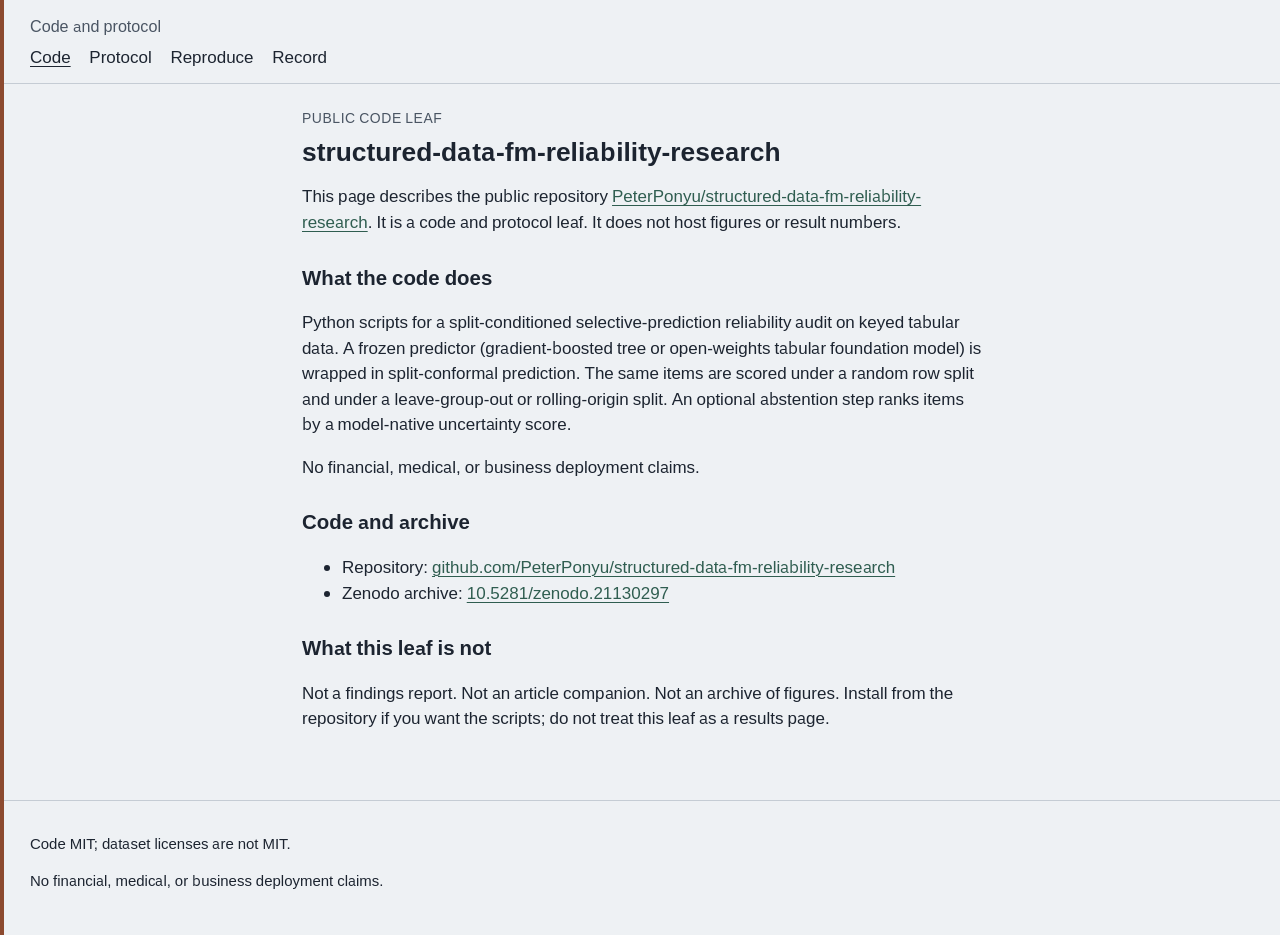
<file: docs/index.html>
<!DOCTYPE html>
<html lang="en">
<head>
  <meta charset="utf-8">
  <meta name="viewport" content="width=device-width, initial-scale=1">
  <title>structured-data-fm-reliability-research</title>
  <meta name="description" content="Code and protocol leaf for keyed tabular reliability scripts.">
  <meta name="robots" content="noindex, follow">
  <link rel="icon" href="favicon.svg" type="image/svg+xml">
  <link rel="stylesheet" href="css/portal.css">
</head>
<body data-site-binding="structure-code-protocol">
  <header class="site">
    <div class="wrap">
      <p class="brand">Code and protocol</p>
      <details class="nav-toggle">
        <summary>Menu</summary>
        <nav class="primary" aria-label="Sections"><a href="index.html" aria-current="page">Code</a><a href="protocol/index.html">Protocol</a><a href="reproduce/index.html">Reproduce</a><a href="cite/index.html">Record</a></nav>
      </details>
      <nav class="primary" aria-label="Primary"><a href="index.html" aria-current="page">Code</a><a href="protocol/index.html">Protocol</a><a href="reproduce/index.html">Reproduce</a><a href="cite/index.html">Record</a></nav>
    </div>
  </header>
  <main class="prose wrap">
<p class="kicker">Public code leaf</p>
<h1>structured-data-fm-reliability-research</h1>
<p>This page describes the public repository <a href="https://github.com/PeterPonyu/structured-data-fm-reliability-research">PeterPonyu/structured-data-fm-reliability-research</a>. It is a code and protocol leaf. It does not host figures or result numbers.</p>
<h2>What the code does</h2>
<p>Python scripts for a split-conditioned selective-prediction reliability audit on keyed tabular data. A frozen predictor (gradient-boosted tree or open-weights tabular foundation model) is wrapped in split-conformal prediction. The same items are scored under a random row split and under a leave-group-out or rolling-origin split. An optional abstention step ranks items by a model-native uncertainty score.</p>
<p>No financial, medical, or business deployment claims.</p>
<h2>Code and archive</h2>
<ul><li>Repository: <a href="https://github.com/PeterPonyu/structured-data-fm-reliability-research">github.com/PeterPonyu/structured-data-fm-reliability-research</a></li><li>Zenodo archive: <a href="https://doi.org/10.5281/zenodo.21130297">10.5281/zenodo.21130297</a></li></ul>
<h2>What this leaf is not</h2>
<p>Not a findings report. Not an article companion. Not an archive of figures. Install from the repository if you want the scripts; do not treat this leaf as a results page.</p>
  </main>
  <footer class="site">
    <div class="wrap">
      <p>Code MIT; dataset licenses are not MIT.</p>
      <p>No financial, medical, or business deployment claims.</p>
    </div>
  </footer>
  
</body>
</html>
</file>
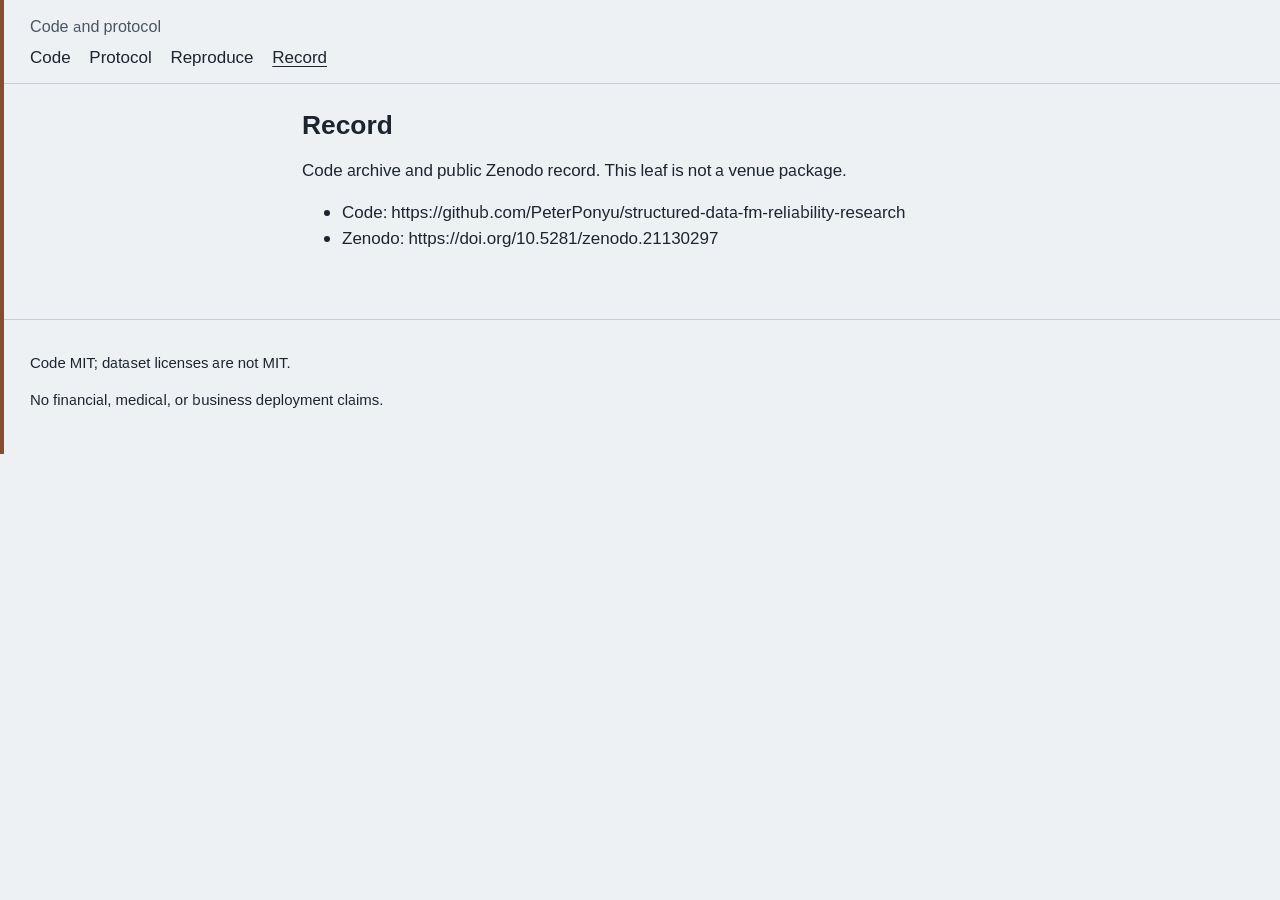
<file: docs/cite/index.html>
<!DOCTYPE html>
<html lang="en">
<head>
  <meta charset="utf-8">
  <meta name="viewport" content="width=device-width, initial-scale=1">
  <title>Record</title>
  <meta name="description" content="Code archive and Zenodo DOI.">
  <meta name="robots" content="noindex, follow">
  <link rel="icon" href="../favicon.svg" type="image/svg+xml">
  <link rel="stylesheet" href="../css/portal.css">
</head>
<body data-site-binding="structure-code-protocol">
  <header class="site">
    <div class="wrap">
      <p class="brand">Code and protocol</p>
      <details class="nav-toggle">
        <summary>Menu</summary>
        <nav class="primary" aria-label="Sections"><a href="../index.html">Code</a><a href="../protocol/index.html">Protocol</a><a href="../reproduce/index.html">Reproduce</a><a href="../cite/index.html" aria-current="page">Record</a></nav>
      </details>
      <nav class="primary" aria-label="Primary"><a href="../index.html">Code</a><a href="../protocol/index.html">Protocol</a><a href="../reproduce/index.html">Reproduce</a><a href="../cite/index.html" aria-current="page">Record</a></nav>
    </div>
  </header>
  <main class="prose wrap">
<h1>Record</h1>
<p>Code archive and public Zenodo record. This leaf is not a venue package.</p>
<ul><li>Code: https://github.com/PeterPonyu/structured-data-fm-reliability-research</li><li>Zenodo: https://doi.org/10.5281/zenodo.21130297</li></ul>
  </main>
  <footer class="site">
    <div class="wrap">
      <p>Code MIT; dataset licenses are not MIT.</p>
      <p>No financial, medical, or business deployment claims.</p>
    </div>
  </footer>
  
</body>
</html>
</file>
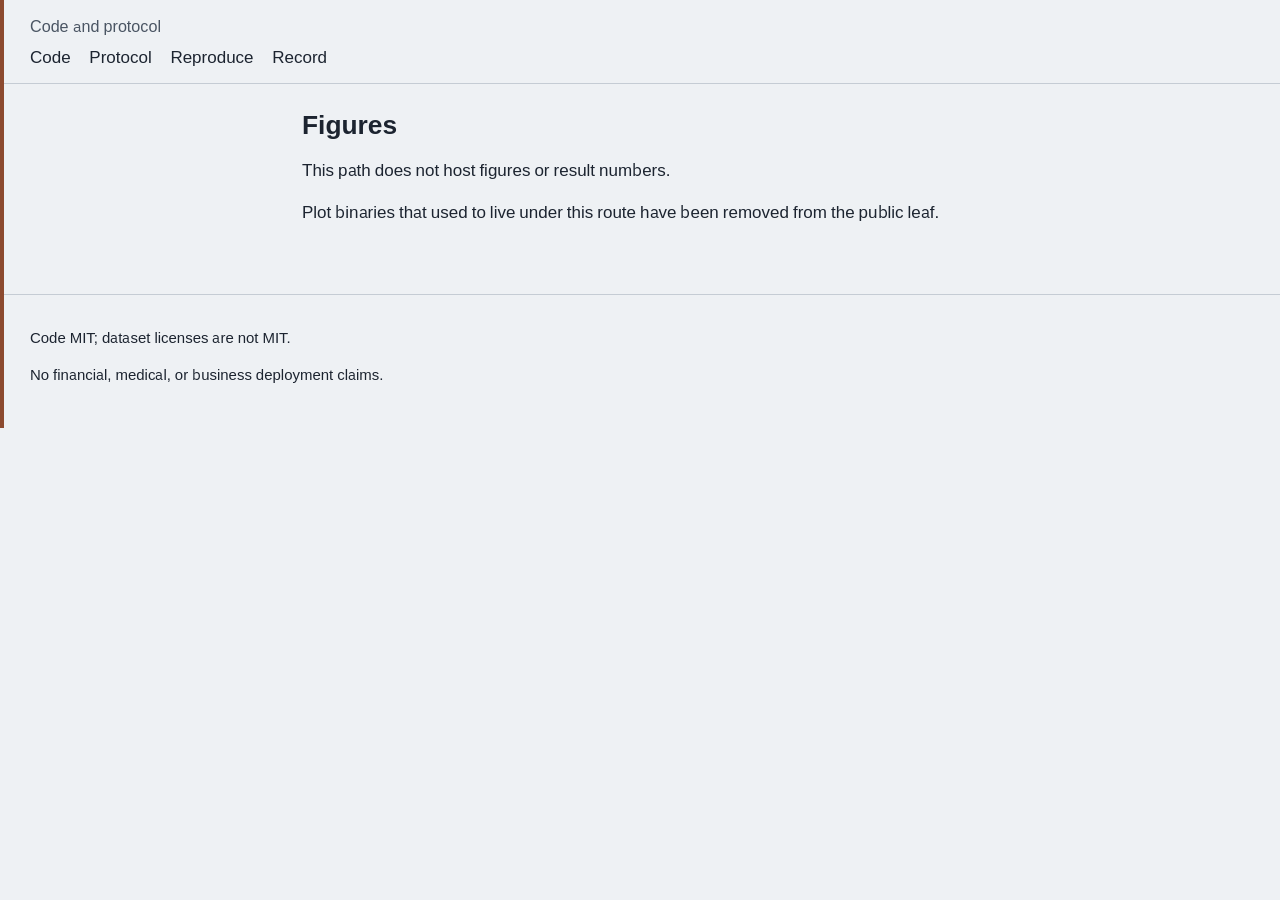
<file: docs/figures/index.html>
<!DOCTYPE html>
<html lang="en">
<head>
  <meta charset="utf-8">
  <meta name="viewport" content="width=device-width, initial-scale=1">
  <title>Figures</title>
  <meta name="description" content="This path does not host figures or result numbers.">
  <meta name="robots" content="noindex, follow">
  <link rel="icon" href="../favicon.svg" type="image/svg+xml">
  <link rel="stylesheet" href="../css/portal.css">
</head>
<body data-site-binding="structure-code-protocol">
  <header class="site">
    <div class="wrap">
      <p class="brand">Code and protocol</p>
      <details class="nav-toggle">
        <summary>Menu</summary>
        <nav class="primary" aria-label="Sections"><a href="../index.html">Code</a><a href="../protocol/index.html">Protocol</a><a href="../reproduce/index.html">Reproduce</a><a href="../cite/index.html">Record</a></nav>
      </details>
      <nav class="primary" aria-label="Primary"><a href="../index.html">Code</a><a href="../protocol/index.html">Protocol</a><a href="../reproduce/index.html">Reproduce</a><a href="../cite/index.html">Record</a></nav>
    </div>
  </header>
  <main class="prose wrap">
<h1>Figures</h1>
<p>This path does not host figures or result numbers.</p>
<p>Plot binaries that used to live under this route have been removed from the public leaf.</p>
  </main>
  <footer class="site">
    <div class="wrap">
      <p>Code MIT; dataset licenses are not MIT.</p>
      <p>No financial, medical, or business deployment claims.</p>
    </div>
  </footer>
  
</body>
</html>
</file>
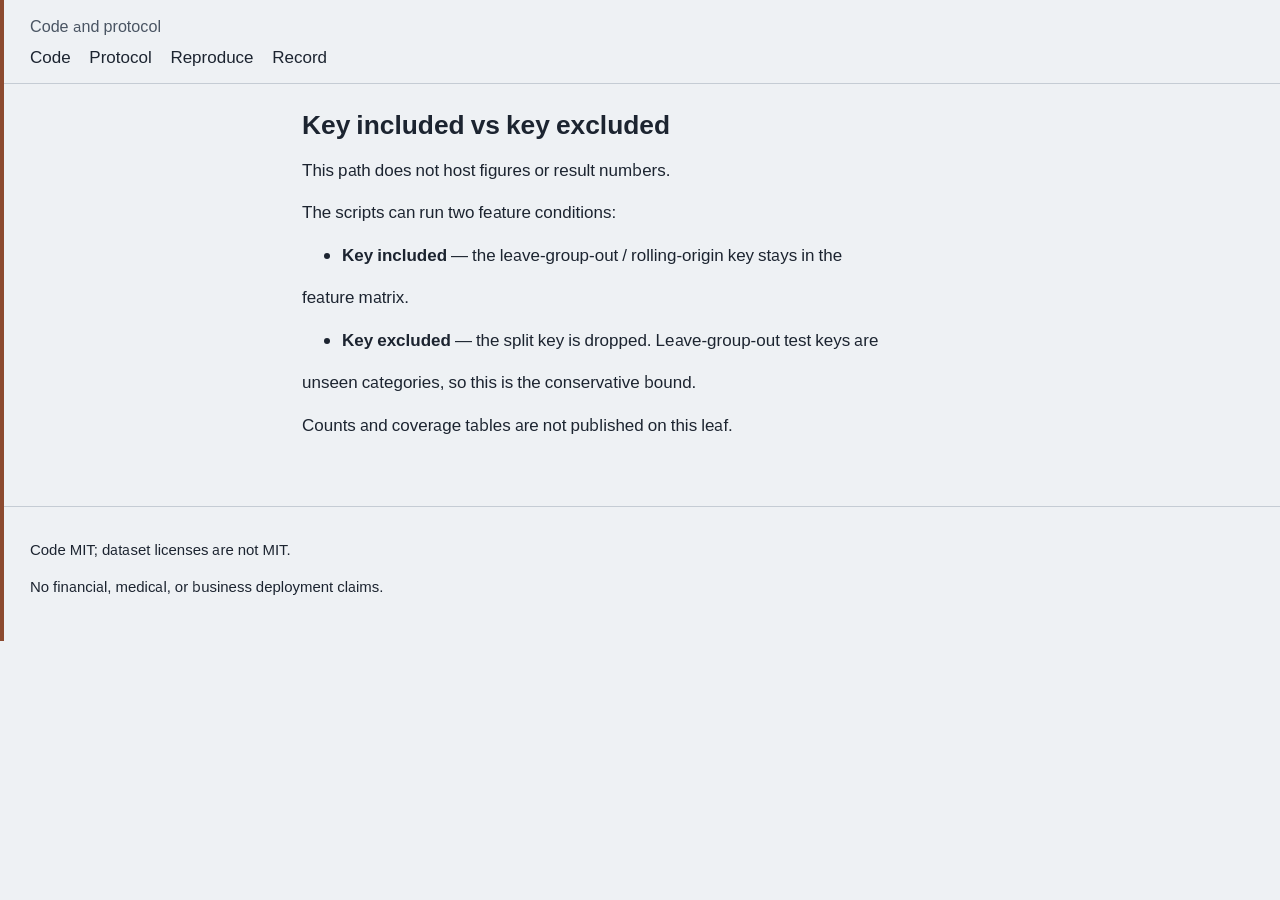
<file: docs/key/index.html>
<!DOCTYPE html>
<html lang="en">
<head>
  <meta charset="utf-8">
  <meta name="viewport" content="width=device-width, initial-scale=1">
  <title>Key included vs key excluded</title>
  <meta name="description" content="This path does not host figures or result numbers.">
  <meta name="robots" content="noindex, follow">
  <link rel="icon" href="../favicon.svg" type="image/svg+xml">
  <link rel="stylesheet" href="../css/portal.css">
</head>
<body data-site-binding="structure-code-protocol">
  <header class="site">
    <div class="wrap">
      <p class="brand">Code and protocol</p>
      <details class="nav-toggle">
        <summary>Menu</summary>
        <nav class="primary" aria-label="Sections"><a href="../index.html">Code</a><a href="../protocol/index.html">Protocol</a><a href="../reproduce/index.html">Reproduce</a><a href="../cite/index.html">Record</a></nav>
      </details>
      <nav class="primary" aria-label="Primary"><a href="../index.html">Code</a><a href="../protocol/index.html">Protocol</a><a href="../reproduce/index.html">Reproduce</a><a href="../cite/index.html">Record</a></nav>
    </div>
  </header>
  <main class="prose wrap">
<h1>Key included vs key excluded</h1>
<p>This path does not host figures or result numbers.</p>
<p>The scripts can run two feature conditions:</p>
<ul><li><strong>Key included</strong> — the leave-group-out / rolling-origin key stays in the</li></ul>
<p>  feature matrix.</p>
<ul><li><strong>Key excluded</strong> — the split key is dropped. Leave-group-out test keys are</li></ul>
<p>  unseen categories, so this is the conservative bound.</p>
<p>Counts and coverage tables are not published on this leaf.</p>
  </main>
  <footer class="site">
    <div class="wrap">
      <p>Code MIT; dataset licenses are not MIT.</p>
      <p>No financial, medical, or business deployment claims.</p>
    </div>
  </footer>
  
</body>
</html>
</file>
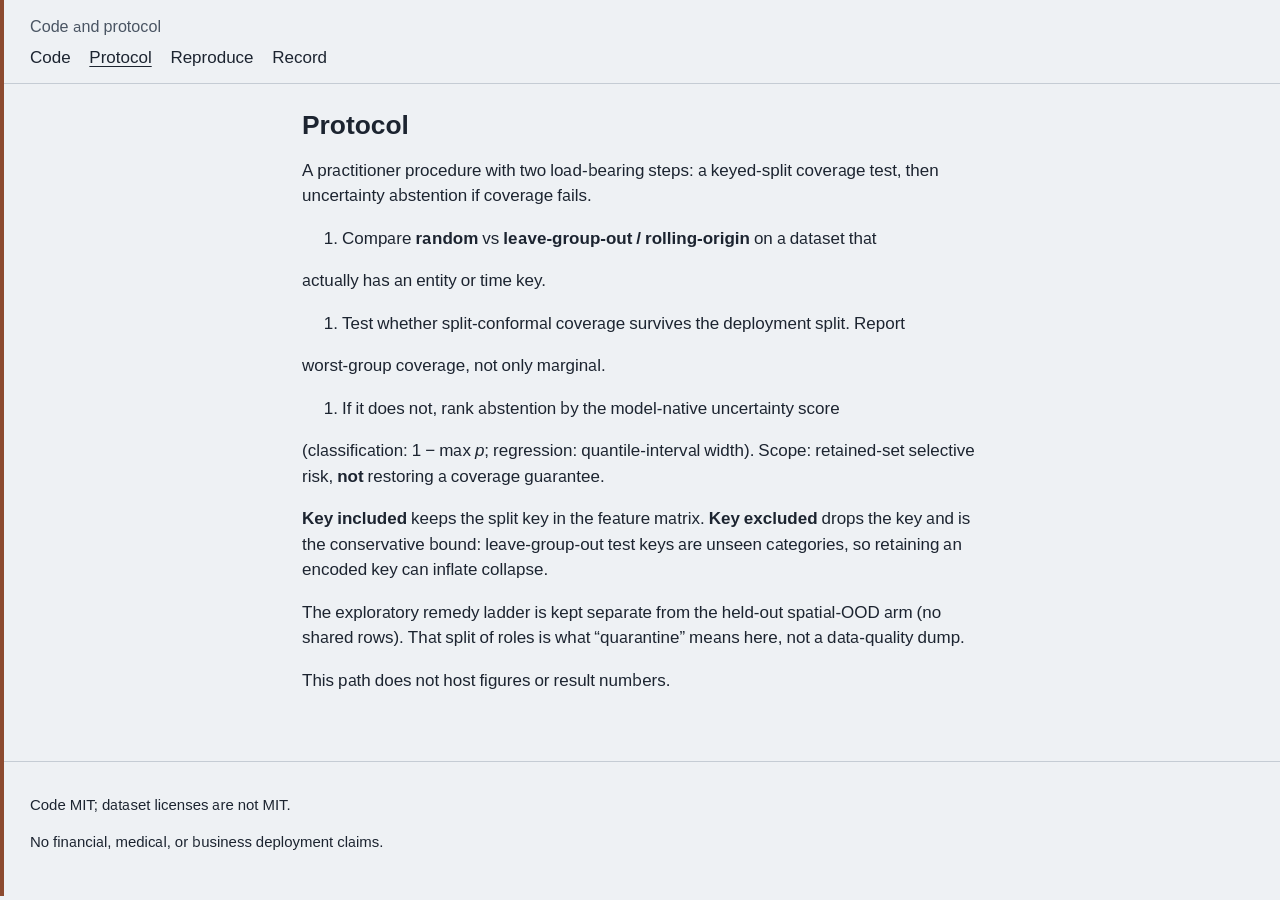
<file: docs/protocol/index.html>
<!DOCTYPE html>
<html lang="en">
<head>
  <meta charset="utf-8">
  <meta name="viewport" content="width=device-width, initial-scale=1">
  <title>Protocol</title>
  <meta name="description" content="Keyed-split coverage test and uncertainty abstention fallback.">
  <meta name="robots" content="noindex, follow">
  <link rel="icon" href="../favicon.svg" type="image/svg+xml">
  <link rel="stylesheet" href="../css/portal.css">
</head>
<body data-site-binding="structure-code-protocol">
  <header class="site">
    <div class="wrap">
      <p class="brand">Code and protocol</p>
      <details class="nav-toggle">
        <summary>Menu</summary>
        <nav class="primary" aria-label="Sections"><a href="../index.html">Code</a><a href="../protocol/index.html" aria-current="page">Protocol</a><a href="../reproduce/index.html">Reproduce</a><a href="../cite/index.html">Record</a></nav>
      </details>
      <nav class="primary" aria-label="Primary"><a href="../index.html">Code</a><a href="../protocol/index.html" aria-current="page">Protocol</a><a href="../reproduce/index.html">Reproduce</a><a href="../cite/index.html">Record</a></nav>
    </div>
  </header>
  <main class="prose wrap">
<h1>Protocol</h1>
<p>A practitioner procedure with two load-bearing steps: a keyed-split coverage test, then uncertainty abstention if coverage fails.</p>
<ol><li>Compare <strong>random</strong> vs <strong>leave-group-out / rolling-origin</strong> on a dataset that</li></ol>
<p>   actually has an entity or time key.</p>
<ol><li>Test whether split-conformal coverage survives the deployment split. Report</li></ol>
<p>   worst-group coverage, not only marginal.</p>
<ol><li>If it does not, rank abstention by the model-native uncertainty score</li></ol>
<p>   (classification: 1 − max <em>p</em>; regression: quantile-interval width). Scope:    retained-set selective risk, <strong>not</strong> restoring a coverage guarantee.</p>
<p><strong>Key included</strong> keeps the split key in the feature matrix. <strong>Key excluded</strong> drops the key and is the conservative bound: leave-group-out test keys are unseen categories, so retaining an encoded key can inflate collapse.</p>
<p>The exploratory remedy ladder is kept separate from the held-out spatial-OOD arm (no shared rows). That split of roles is what “quarantine” means here, not a data-quality dump.</p>
<p>This path does not host figures or result numbers.</p>
  </main>
  <footer class="site">
    <div class="wrap">
      <p>Code MIT; dataset licenses are not MIT.</p>
      <p>No financial, medical, or business deployment claims.</p>
    </div>
  </footer>
  
</body>
</html>
</file>
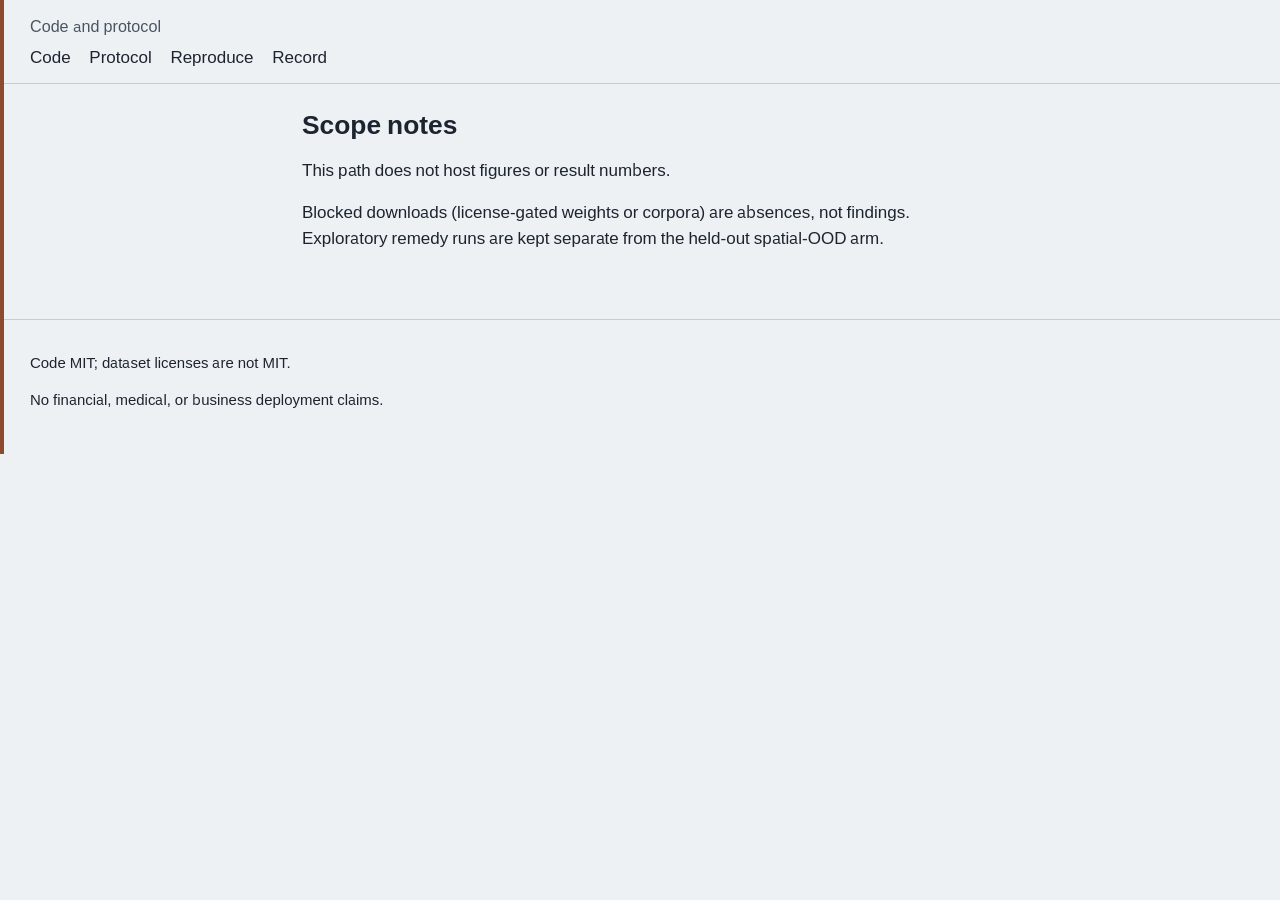
<file: docs/quarantine/index.html>
<!DOCTYPE html>
<html lang="en">
<head>
  <meta charset="utf-8">
  <meta name="viewport" content="width=device-width, initial-scale=1">
  <title>Scope notes</title>
  <meta name="description" content="This path does not host figures or result numbers.">
  <meta name="robots" content="noindex, follow">
  <link rel="icon" href="../favicon.svg" type="image/svg+xml">
  <link rel="stylesheet" href="../css/portal.css">
</head>
<body data-site-binding="structure-code-protocol">
  <header class="site">
    <div class="wrap">
      <p class="brand">Code and protocol</p>
      <details class="nav-toggle">
        <summary>Menu</summary>
        <nav class="primary" aria-label="Sections"><a href="../index.html">Code</a><a href="../protocol/index.html">Protocol</a><a href="../reproduce/index.html">Reproduce</a><a href="../cite/index.html">Record</a></nav>
      </details>
      <nav class="primary" aria-label="Primary"><a href="../index.html">Code</a><a href="../protocol/index.html">Protocol</a><a href="../reproduce/index.html">Reproduce</a><a href="../cite/index.html">Record</a></nav>
    </div>
  </header>
  <main class="prose wrap">
<h1>Scope notes</h1>
<p>This path does not host figures or result numbers.</p>
<p>Blocked downloads (license-gated weights or corpora) are absences, not findings. Exploratory remedy runs are kept separate from the held-out spatial-OOD arm.</p>
  </main>
  <footer class="site">
    <div class="wrap">
      <p>Code MIT; dataset licenses are not MIT.</p>
      <p>No financial, medical, or business deployment claims.</p>
    </div>
  </footer>
  
</body>
</html>
</file>
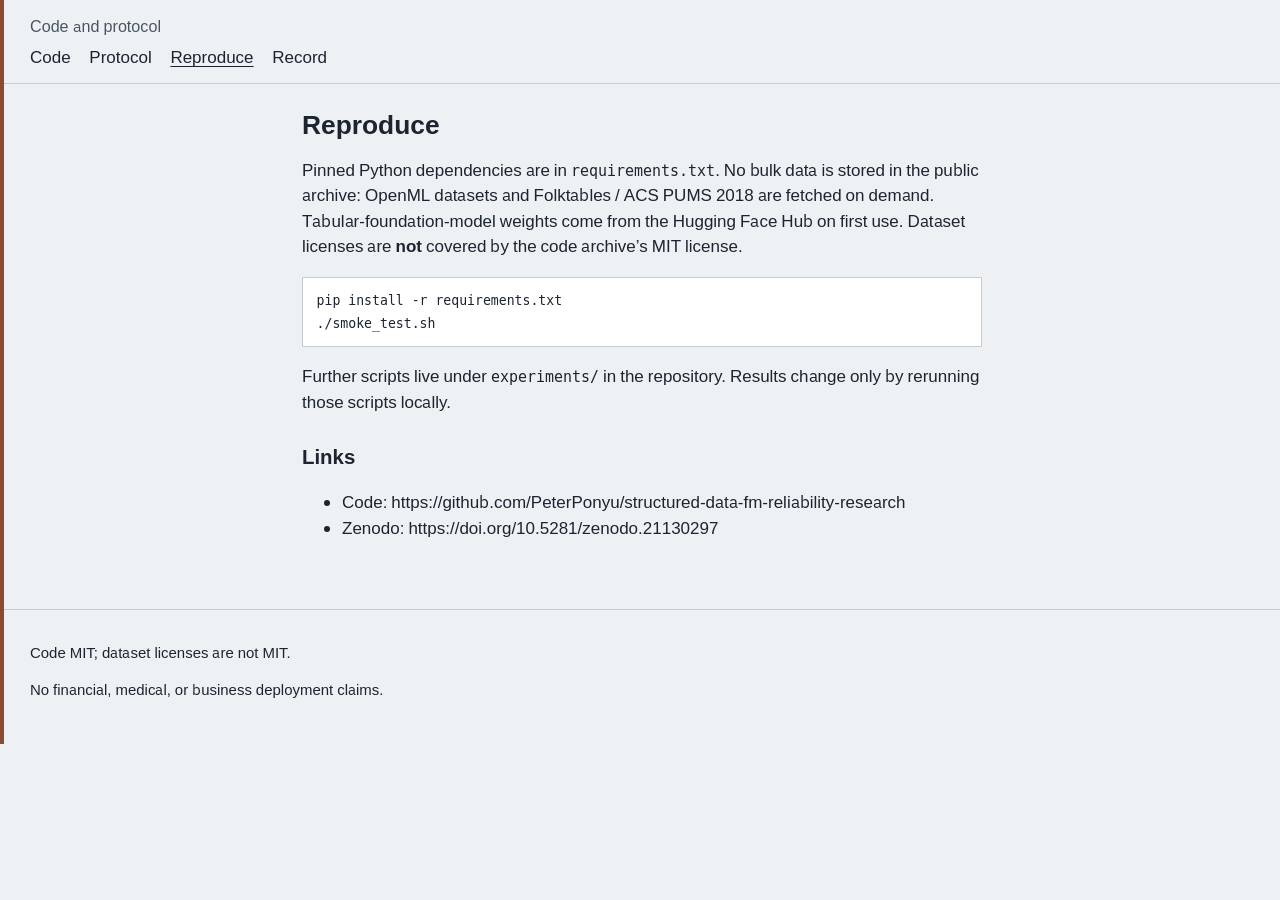
<file: docs/reproduce/index.html>
<!DOCTYPE html>
<html lang="en">
<head>
  <meta charset="utf-8">
  <meta name="viewport" content="width=device-width, initial-scale=1">
  <title>Reproduce</title>
  <meta name="description" content="Smoke test, data licenses, and archive links.">
  <meta name="robots" content="noindex, follow">
  <link rel="icon" href="../favicon.svg" type="image/svg+xml">
  <link rel="stylesheet" href="../css/portal.css">
</head>
<body data-site-binding="structure-code-protocol">
  <header class="site">
    <div class="wrap">
      <p class="brand">Code and protocol</p>
      <details class="nav-toggle">
        <summary>Menu</summary>
        <nav class="primary" aria-label="Sections"><a href="../index.html">Code</a><a href="../protocol/index.html">Protocol</a><a href="../reproduce/index.html" aria-current="page">Reproduce</a><a href="../cite/index.html">Record</a></nav>
      </details>
      <nav class="primary" aria-label="Primary"><a href="../index.html">Code</a><a href="../protocol/index.html">Protocol</a><a href="../reproduce/index.html" aria-current="page">Reproduce</a><a href="../cite/index.html">Record</a></nav>
    </div>
  </header>
  <main class="prose wrap">
<h1>Reproduce</h1>
<p>Pinned Python dependencies are in <code>requirements.txt</code>. No bulk data is stored in the public archive: OpenML datasets and Folktables / ACS PUMS 2018 are fetched on demand. Tabular-foundation-model weights come from the Hugging Face Hub on first use. Dataset licenses are <strong>not</strong> covered by the code archive’s MIT license.</p>
<pre><code>pip install -r requirements.txt
./smoke_test.sh</code></pre>
<p>Further scripts live under <code>experiments/</code> in the repository. Results change only by rerunning those scripts locally.</p>
<h2>Links</h2>
<ul><li>Code: https://github.com/PeterPonyu/structured-data-fm-reliability-research</li><li>Zenodo: https://doi.org/10.5281/zenodo.21130297</li></ul>
  </main>
  <footer class="site">
    <div class="wrap">
      <p>Code MIT; dataset licenses are not MIT.</p>
      <p>No financial, medical, or business deployment claims.</p>
    </div>
  </footer>
  
</body>
</html>
</file>
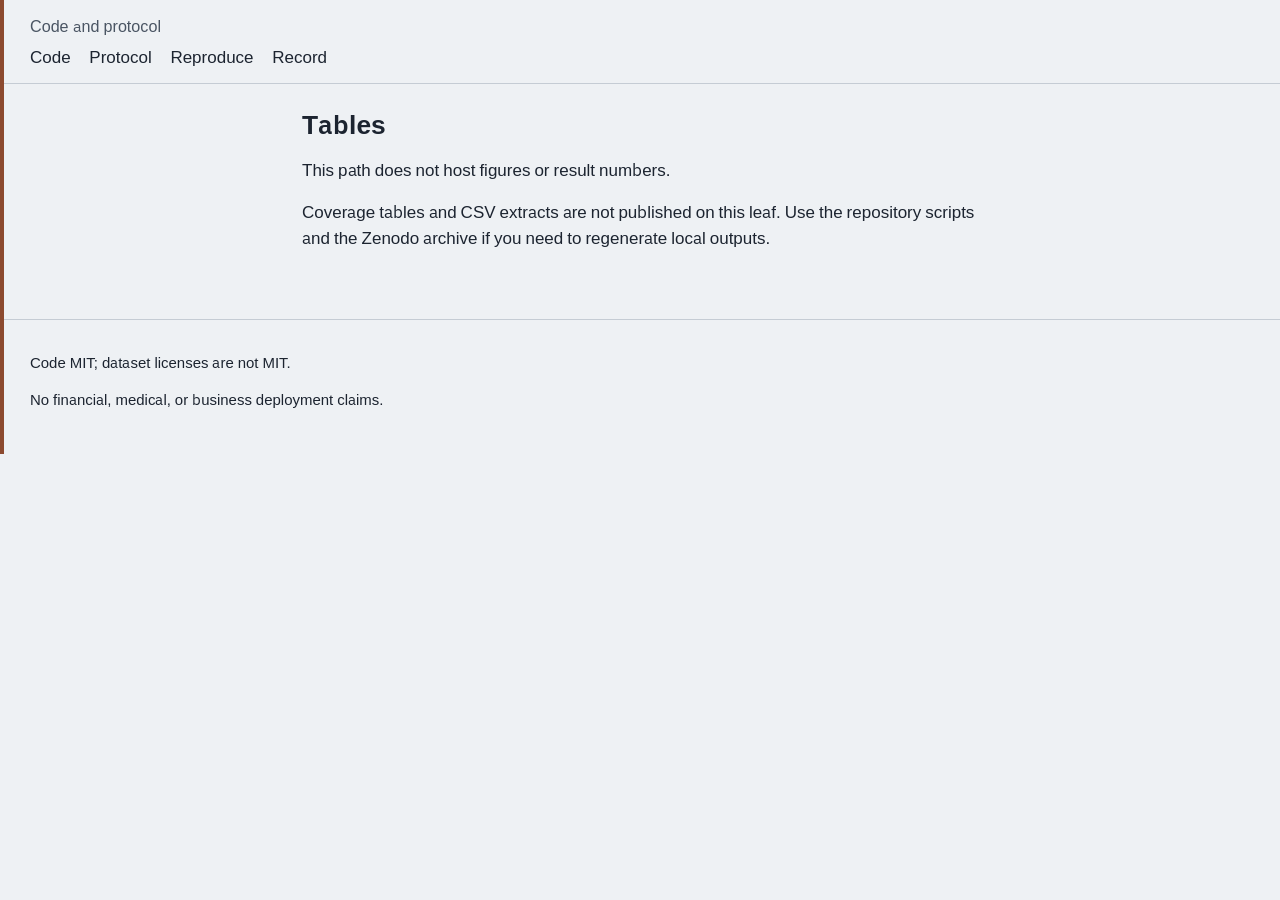
<file: docs/tables/index.html>
<!DOCTYPE html>
<html lang="en">
<head>
  <meta charset="utf-8">
  <meta name="viewport" content="width=device-width, initial-scale=1">
  <title>Tables</title>
  <meta name="description" content="This path does not host figures or result numbers.">
  <meta name="robots" content="noindex, follow">
  <link rel="icon" href="../favicon.svg" type="image/svg+xml">
  <link rel="stylesheet" href="../css/portal.css">
</head>
<body data-site-binding="structure-code-protocol">
  <header class="site">
    <div class="wrap">
      <p class="brand">Code and protocol</p>
      <details class="nav-toggle">
        <summary>Menu</summary>
        <nav class="primary" aria-label="Sections"><a href="../index.html">Code</a><a href="../protocol/index.html">Protocol</a><a href="../reproduce/index.html">Reproduce</a><a href="../cite/index.html">Record</a></nav>
      </details>
      <nav class="primary" aria-label="Primary"><a href="../index.html">Code</a><a href="../protocol/index.html">Protocol</a><a href="../reproduce/index.html">Reproduce</a><a href="../cite/index.html">Record</a></nav>
    </div>
  </header>
  <main class="prose wrap">
<h1>Tables</h1>
<p>This path does not host figures or result numbers.</p>
<p>Coverage tables and CSV extracts are not published on this leaf. Use the repository scripts and the Zenodo archive if you need to regenerate local outputs.</p>
  </main>
  <footer class="site">
    <div class="wrap">
      <p>Code MIT; dataset licenses are not MIT.</p>
      <p>No financial, medical, or business deployment claims.</p>
    </div>
  </footer>
  
</body>
</html>
</file>
<file: docs/css/portal.css>
/* Code-and-protocol leaf. Unique binding: structure-code-protocol. */
@import url("../fonts/ibm-plex.css");

:root {
  --page: #eef1f4;
  --ink: #1c2430;
  --mute: #4a5563;
  --rule: #c5ccd4;
  --random: #2f5d50;
  --grouped: #8c4a2f;
  --restore: #2f5d50;
  --fail: #8c4a2f;
  --measure: 40rem;
  --wide: 72rem;
}

*,
*::before,
*::after {
  box-sizing: border-box;
}

html {
  font-size: 17px;
  scroll-behavior: auto;
}

body {
  margin: 0;
  background: var(--page);
  color: var(--ink);
  font-family: "IBM Plex Sans", "Source Sans 3", "Segoe UI", sans-serif;
  line-height: 1.5;
}

body[data-site-binding="structure-code-protocol"] {
  border-left: 4px solid #8c4a2f;
}

a {
  color: var(--random);
  text-decoration-thickness: 1px;
  text-underline-offset: 0.15em;
}

a:hover {
  color: var(--ink);
}

.wrap {
  width: min(var(--wide), calc(100% - 2rem));
  margin: 0 auto;
}

header.site {
  border-bottom: 1px solid var(--rule);
  padding: 0.85rem 0 0.7rem;
}

header.site .brand {
  font-size: 0.95rem;
  color: var(--mute);
  margin: 0 0 0.4rem;
}

nav.primary {
  display: flex;
  flex-wrap: wrap;
  gap: 0.35rem 1.1rem;
}

nav.primary a {
  color: var(--ink);
  text-decoration: none;
}

nav.primary a[aria-current="page"] {
  text-decoration: underline;
  text-underline-offset: 0.2em;
}

.nav-toggle {
  display: none;
}

main {
  padding: 1.4rem 0 3rem;
}

main.prose {
  max-width: var(--measure);
}

main.wide {
  max-width: var(--wide);
}

h1 {
  font-size: 1.55rem;
  font-weight: 600;
  line-height: 1.25;
  margin: 0 0 0.6rem;
}

h1.audit-title {
  font-family: "IBM Plex Serif", "Nimbus Roman", Georgia, serif;
  font-weight: 400;
  font-size: 1.65rem;
}

h2 {
  font-size: 1.2rem;
  font-weight: 600;
  margin: 1.6rem 0 0.5rem;
}

h3 {
  font-size: 1.05rem;
  font-weight: 600;
  margin: 1.2rem 0 0.4rem;
}

p,
li {
  color: var(--ink);
}

.mute,
.meta,
figcaption,
.caption,
footer {
  color: var(--mute);
}

.meta {
  margin: 0 0 1rem;
}

.kicker {
  margin: 0 0 0.35rem;
  font-size: 0.82rem;
  letter-spacing: 0.04em;
  text-transform: uppercase;
  color: var(--mute);
}

blockquote.pull {
  font-family: "IBM Plex Serif", Georgia, serif;
  font-style: italic;
  margin: 1rem 0 1.2rem;
  padding: 0 0 0 0.9rem;
  border-left: 3px solid var(--rule);
  color: var(--ink);
}

.table-scroll {
  overflow-x: auto;
  margin: 0.8rem 0 1.2rem;
  max-width: var(--wide);
}

table {
  border-collapse: collapse;
  width: 100%;
  font-size: 14px;
  font-variant-numeric: tabular-nums;
}

th,
td {
  border-bottom: 1px solid var(--rule);
  padding: 0.35rem 0.55rem;
  text-align: left;
  vertical-align: top;
}

th {
  font-weight: 600;
  background: var(--page);
  position: sticky;
  top: 0;
}

tbody tr:hover {
  background: #f1f1ea;
}

td.num,
th.num {
  text-align: right;
}

td.cov-fail {
  color: var(--fail);
  font-weight: 500;
}

td.cov-ok {
  color: var(--restore);
  font-weight: 500;
}

.legend {
  display: flex;
  flex-wrap: wrap;
  gap: 0.7rem 1.2rem;
  font-size: 0.9rem;
  color: var(--mute);
  margin: 0.4rem 0 1rem;
}

.swatch {
  display: inline-block;
  width: 0.75rem;
  height: 0.75rem;
  margin-right: 0.35rem;
  vertical-align: -0.05rem;
}

.swatch.random { background: var(--random); }
.swatch.grouped { background: var(--grouped); }
.swatch.restore { background: var(--restore); }
.swatch.fail { background: var(--fail); }

figure.panel {
  margin: 1.2rem 0 1.8rem;
}

figure.panel img {
  display: block;
  width: 100%;
  max-width: 72rem;
  height: auto;
  background: #fff;
  border: 1px solid var(--rule);
}

figcaption {
  font-size: 0.92rem;
  margin-top: 0.45rem;
}

.fig-link {
  font-size: 0.9rem;
}

.key-controls {
  display: flex;
  flex-wrap: wrap;
  gap: 0.6rem 1.2rem;
  margin: 0.6rem 0 1rem;
  font-size: 0.95rem;
}

.key-panel {
  margin-bottom: 1.4rem;
}

.js .key-panel[hidden] {
  display: none;
}

.stage-list {
  padding-left: 1.25rem;
}

.note {
  font-size: 0.92rem;
  color: var(--mute);
}

footer.site {
  border-top: 1px solid var(--rule);
  padding: 1rem 0 1.6rem;
  font-size: 0.88rem;
}

code,
pre {
  font-family: "IBM Plex Mono", ui-monospace, "Cascadia Code", monospace;
  font-size: 0.88em;
}

pre {
  overflow-x: auto;
  padding: 0.7rem 0.8rem;
  border: 1px solid var(--rule);
  background: #fff;
}

:target {
  outline: 2px solid var(--grouped);
  outline-offset: 4px;
}

@media (max-width: 720px) {
  header.site > .wrap > nav.primary {
    display: none;
  }

  .nav-toggle {
    display: block;
    margin: 0.2rem 0 0.4rem;
    color: var(--mute);
  }

  .nav-toggle summary {
    cursor: pointer;
  }

  header.site details.nav-toggle nav.primary {
    display: flex;
    flex-direction: column;
    gap: 0.35rem;
    margin-top: 0.4rem;
  }
}
</file>
